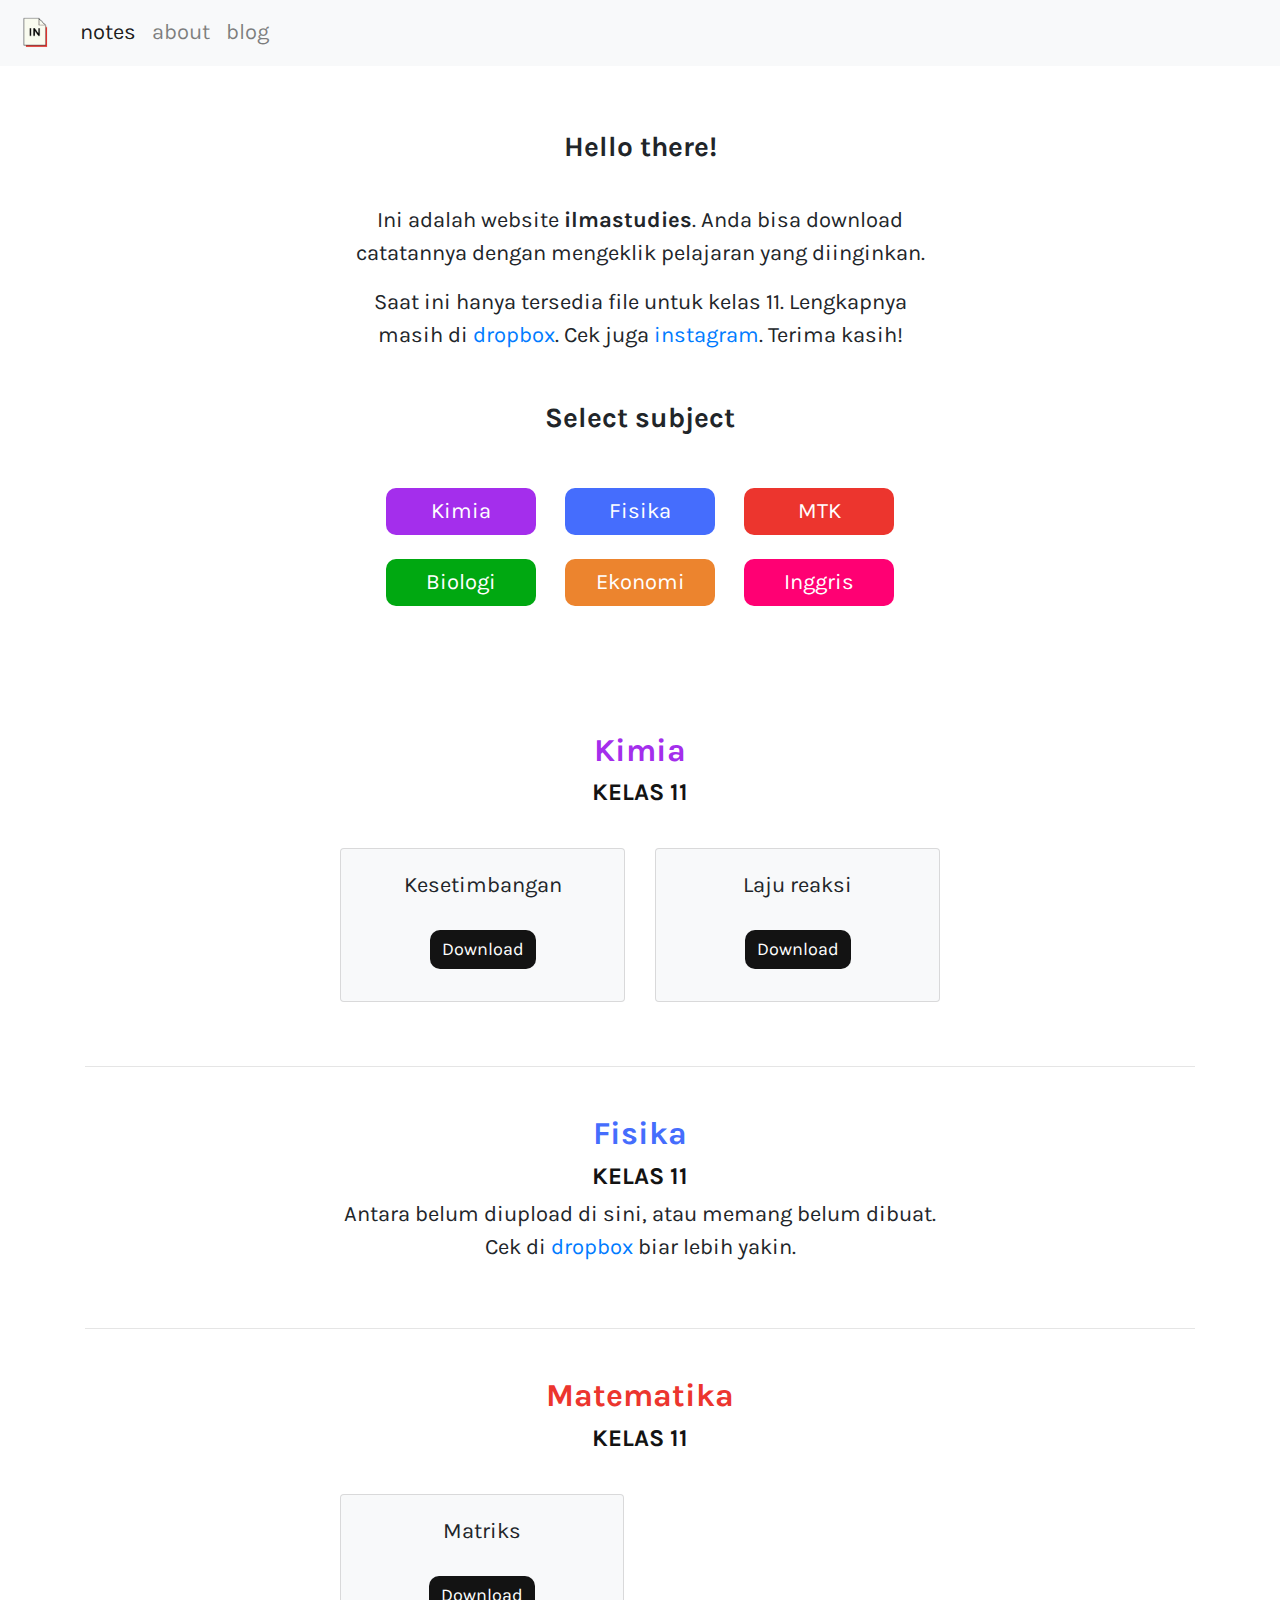
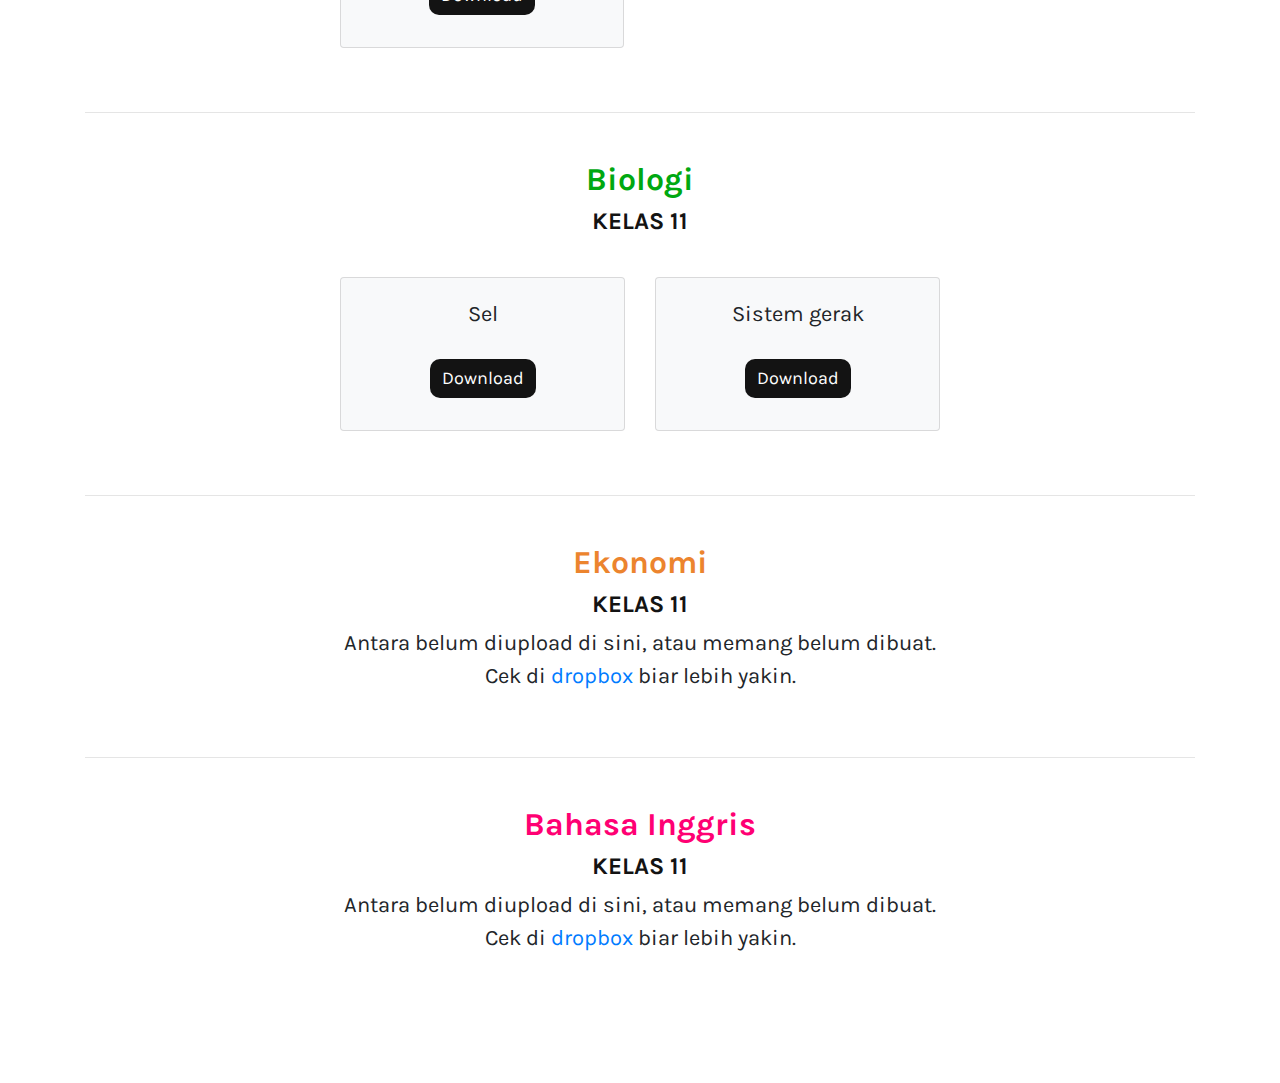
<file: index.html>
<!DOCTYPE html>

<!-- The following code is made by Ilma. Please clap the next time you see her, hopefully she'll holla back. -->

<html>
    <head>
        <title>ilmastudies</title>
        <link rel="shortcut icon" href="favicon.ico"/>
        <link rel="stylesheet" href="https://stackpath.bootstrapcdn.com/bootstrap/4.4.1/css/bootstrap.min.css" integrity="sha384-Vkoo8x4CGsO3+Hhxv8T/Q5PaXtkKtu6ug5TOeNV6gBiFeWPGFN9MuhOf23Q9Ifjh" crossorigin="anonymous">
        <link rel="stylesheet" type="text/css" href="assets/css/style.css">
    </head>

    <body>
        <header id="nav">
            <nav class="navbar navbar-expand-sm bg-light navbar-light">
                <ul class="navbar-nav">
                  <a class="navbar-brand" href="https://instagram.com/ilmastudies" target="_blank">
                    <img src="./assets/img/logo.png" alt="Logo" style="width:40px;">
                  </a>
                  <li class="nav-item active">
                    <a class="nav-link" href="index.html">notes</a>
                  </li>
                  <li class="nav-item">
                    <a class="nav-link" href="about.html">about</a>
                  </li>
                  <li class="nav-item">
                    <a class="nav-link" href="blog.html">blog</a>
                  </li>
                </ul>
              </nav>
        </header>

        <main>
        <div class="container">

            <div class="welcome">
                <h3>Hello there!</h3> <br>
                <p>Ini adalah website <b>ilmastudies</b>. Anda bisa download catatannya dengan mengeklik pelajaran yang diinginkan.</p>
                <p>Saat ini hanya tersedia file untuk kelas 11. Lengkapnya masih di <a href="http://bit.ly/ilmastudiesdb">dropbox</a>. Cek juga <a href="http://instagram.com/ilmastudies">instagram</a>. Terima kasih!</p>
            </div> <br>

            <div class="select-subject">
                <h3>Select subject</h3><br>
                <div class="select-subjectbtns">
                    <button class="btn" style="background-color:#a42eec" onclick="window.location.href='#kimia'">Kimia</button>
                    <button class="btn" style="background-color:#456dfd" onclick="window.location.href='#fisika'">Fisika</button>
                    <button class="btn" style="background-color:#ec352e" onclick="window.location.href='#mtk'">MTK</button>
                    <button class="btn" style="background-color:#00a811" onclick="window.location.href='#biologi'">Biologi</button>
                    <button class="btn" style="background-color:#ec842e" onclick="window.location.href='#ekonomi'">Ekonomi</button>
                    <button class="btn" style="background-color:#ff0073" onclick="window.location.href='#inggris'">Inggris</button>
                </div>
            </div>
            <br><br>

            <div class="kimia">
                <h2 style="color:#a42eec" id="kimia">Kimia</h2>
                <h4>KELAS 11</h4><br>
                <div class="card-deck">
                    <div class="card bg-light">
                        <div class="card-body text-center">
                        <p class="card-text">Kesetimbangan</p>
                        <a href="#" class="btn btn-primary" onclick="window.location.href='https://dl.dropboxusercontent.com/s/eby817e8rxriu4j/Kesetimbangan.pdf?dl=0'">Download</a>
                        </div>
                    </div>
                    <div class="card bg-light">
                        <div class="card-body text-center">
                        <p class="card-text">Laju reaksi</p>
                        <a href="#" class="btn btn-primary" onclick="window.location.href='https://dl.dropboxusercontent.com/s/3ybthpw0mihhxgb/Laju%20reaksi.pdf?dl=0'">Download</a>
                        </div>
                    </div>
                </div>
            </div>
            <hr>
            <div class="fisika">
                <h2 style="color:#456dfd" id="fisika">Fisika</h2>
                <h4>KELAS 11</h4>
                <p>Antara belum diupload di sini, atau memang belum dibuat. Cek di <a href="https://bit.ly/ilmastudiesdb">dropbox</a> biar lebih yakin.</p>
            </div>
            <hr>
            <div class="mtk">
                <h2 style="color:#ec352e" id="mtk">Matematika</h2>
                <h4>KELAS 11</h4><br>
                <div class="card-deck">
                    <div class="card bg-light">
                        <div class="card-body text-center">
                          <p class="card-text">Matriks</p>
                          <a href="#" class="btn btn-primary" onclick="window.location.href='https://dl.dropboxusercontent.com/s/19kb0o0bkgid77a/Matriks.pdf?dl=0'">Download</a>
                        </div>
                    </div>
                </div>
            </div>
            <hr>
            <div class="biologi">
                <h2 style="color:#00a811" id="biologi">Biologi</h2>
                <h4>KELAS 11</h4><br>
                <div class="card-deck">
                    <div class="card bg-light">
                        <div class="card-body text-center">
                        <p class="card-text">Sel</p>
                        <a href="#" class="btn btn-primary" onclick="window.location.href='https://dl.dropboxusercontent.com/s/yg964x4zewk66o3/Sel.pdf?dl=0'">Download</a>
                        </div>
                    </div>
                    <div class="card bg-light">
                        <div class="card-body text-center">
                        <p class="card-text">Sistem gerak</p>
                        <a href="#" class="btn btn-primary" onclick="window.location.href='https://dl.dropboxusercontent.com/s/jkijagv3e0vi6ws/Sistem%20gerak.pdf?dl=0'"">Download</a>
                        </div>
                    </div>
                </div> 
            </div>
            <hr>
            <div class="ekonomi">
                <h2 style="color:#ec842e" id="ekonomi">Ekonomi</h2>
                <h4>KELAS 11</h4>
                <p>Antara belum diupload di sini, atau memang belum dibuat. Cek di <a href="https://bit.ly/ilmastudiesdb">dropbox</a> biar lebih yakin.</p>
            </div>
            <hr>
            <div class="inggris">
                <h2 style="color:#ff0073" id="inggris">Bahasa Inggris</h2>
                <h4>KELAS 11</h4>
                <p>Antara belum diupload di sini, atau memang belum dibuat. Cek di <a href="https://bit.ly/ilmastudiesdb">dropbox</a> biar lebih yakin.</p>
            </div>
        </div>
        </main>

    <script>
        <script src="https://code.jquery.com/jquery-3.4.1.slim.min.js" integrity="sha384-J6qa4849blE2+poT4WnyKhv5vZF5SrPo0iEjwBvKU7imGFAV0wwj1yYfoRSJoZ+n" crossorigin="anonymous"></script>
        <script src="https://cdn.jsdelivr.net/npm/popper.js@1.16.0/dist/umd/popper.min.js" integrity="sha384-Q6E9RHvbIyZFJoft+2mJbHaEWldlvI9IOYy5n3zV9zzTtmI3UksdQRVvoxMfooAo" crossorigin="anonymous"></script>
        <script src="https://stackpath.bootstrapcdn.com/bootstrap/4.4.1/js/bootstrap.min.js" integrity="sha384-wfSDF2E50Y2D1uUdj0O3uMBJnjuUD4Ih7YwaYd1iqfktj0Uod8GCExl3Og8ifwB6" crossorigin="anonymous"></script>
    </script>

    </body>
</html>
</file>
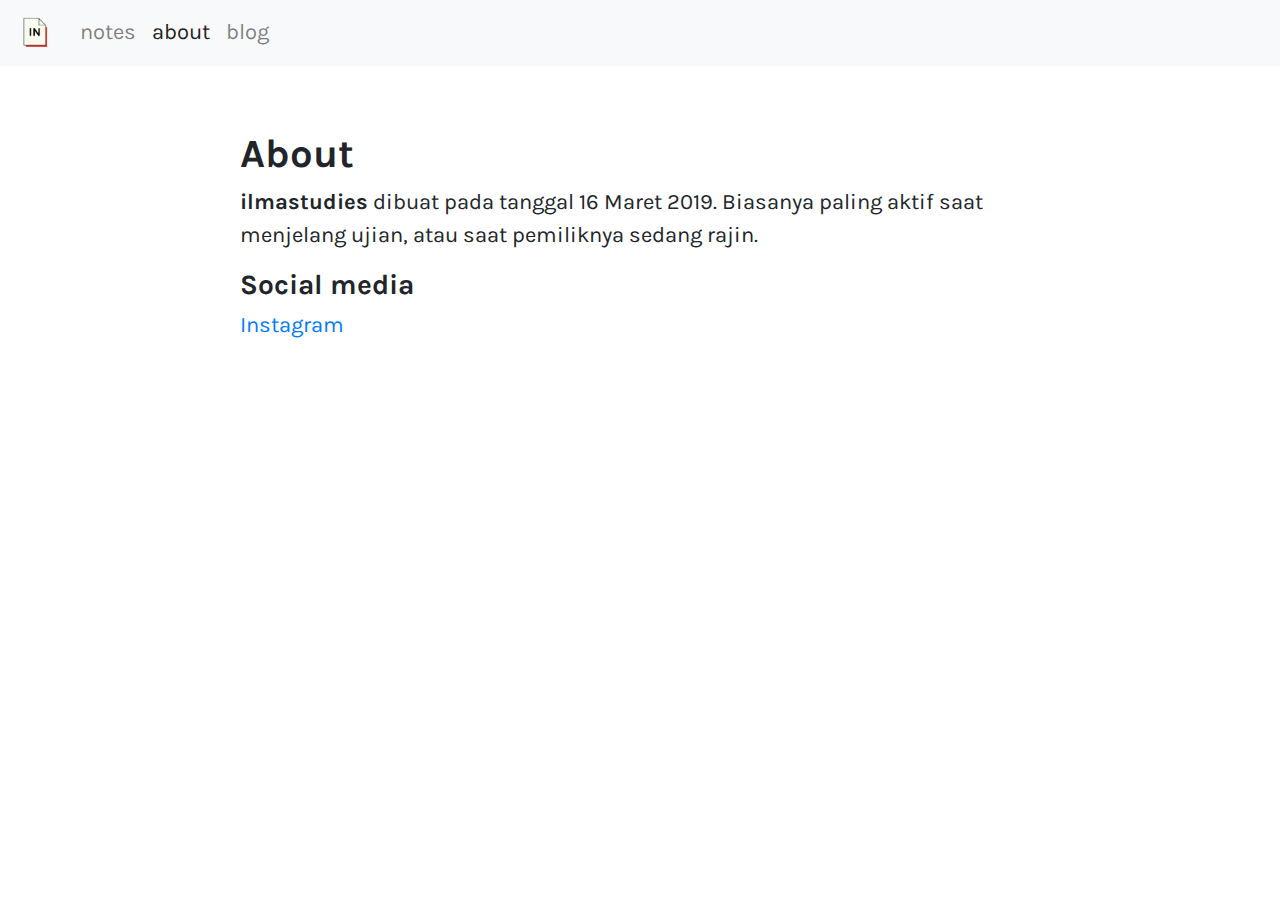
<file: about.html>
<!DOCTYPE html>

<html>
    <head>
        <title>about - ilmastudies</title>
        <link rel="shortcut icon" href="favicon.ico"/>
        <link rel="stylesheet" href="https://stackpath.bootstrapcdn.com/bootstrap/4.4.1/css/bootstrap.min.css" integrity="sha384-Vkoo8x4CGsO3+Hhxv8T/Q5PaXtkKtu6ug5TOeNV6gBiFeWPGFN9MuhOf23Q9Ifjh" crossorigin="anonymous">
        <link rel="stylesheet" type="text/css" href="assets/css/style.css">
    </head>

    <body>
        <header>
            <nav class="navbar navbar-expand-sm bg-light navbar-light">
                <ul class="navbar-nav">
                  <a class="navbar-brand" href="https://instagram.com/ilmastudies" target="_blank">
                    <img src="./assets/img/logo.png" alt="Logo" style="width:40px;">
                  </a>
                  <li class="nav-item">
                    <a class="nav-link" href="index.html">notes</a>
                  </li>
                  <li class="nav-item active">
                    <a class="nav-link" href="about.html">about</a>
                  </li>
                  <li class="nav-item">
                    <a class="nav-link" href="blog.html">blog</a>
                  </li>
                </ul>
              </nav>
        </header>

        <main>
            <section class="about">
                <h1>About</h1>
                <p><b>ilmastudies</b> dibuat pada tanggal 16 Maret 2019. Biasanya paling aktif saat menjelang ujian, atau saat pemiliknya sedang rajin.</p>
                <h3>Social media</h3>
                <a href="https:instagram.com/ilmastudies">Instagram</a>
            </section>
        </main>

        <script>
            <script src="https://code.jquery.com/jquery-3.4.1.slim.min.js" integrity="sha384-J6qa4849blE2+poT4WnyKhv5vZF5SrPo0iEjwBvKU7imGFAV0wwj1yYfoRSJoZ+n" crossorigin="anonymous"></script>
            <script src="https://cdn.jsdelivr.net/npm/popper.js@1.16.0/dist/umd/popper.min.js" integrity="sha384-Q6E9RHvbIyZFJoft+2mJbHaEWldlvI9IOYy5n3zV9zzTtmI3UksdQRVvoxMfooAo" crossorigin="anonymous"></script>
            <script src="https://stackpath.bootstrapcdn.com/bootstrap/4.4.1/js/bootstrap.min.js" integrity="sha384-wfSDF2E50Y2D1uUdj0O3uMBJnjuUD4Ih7YwaYd1iqfktj0Uod8GCExl3Og8ifwB6" crossorigin="anonymous"></script>
        </script>

    </body>
</html>
</file>
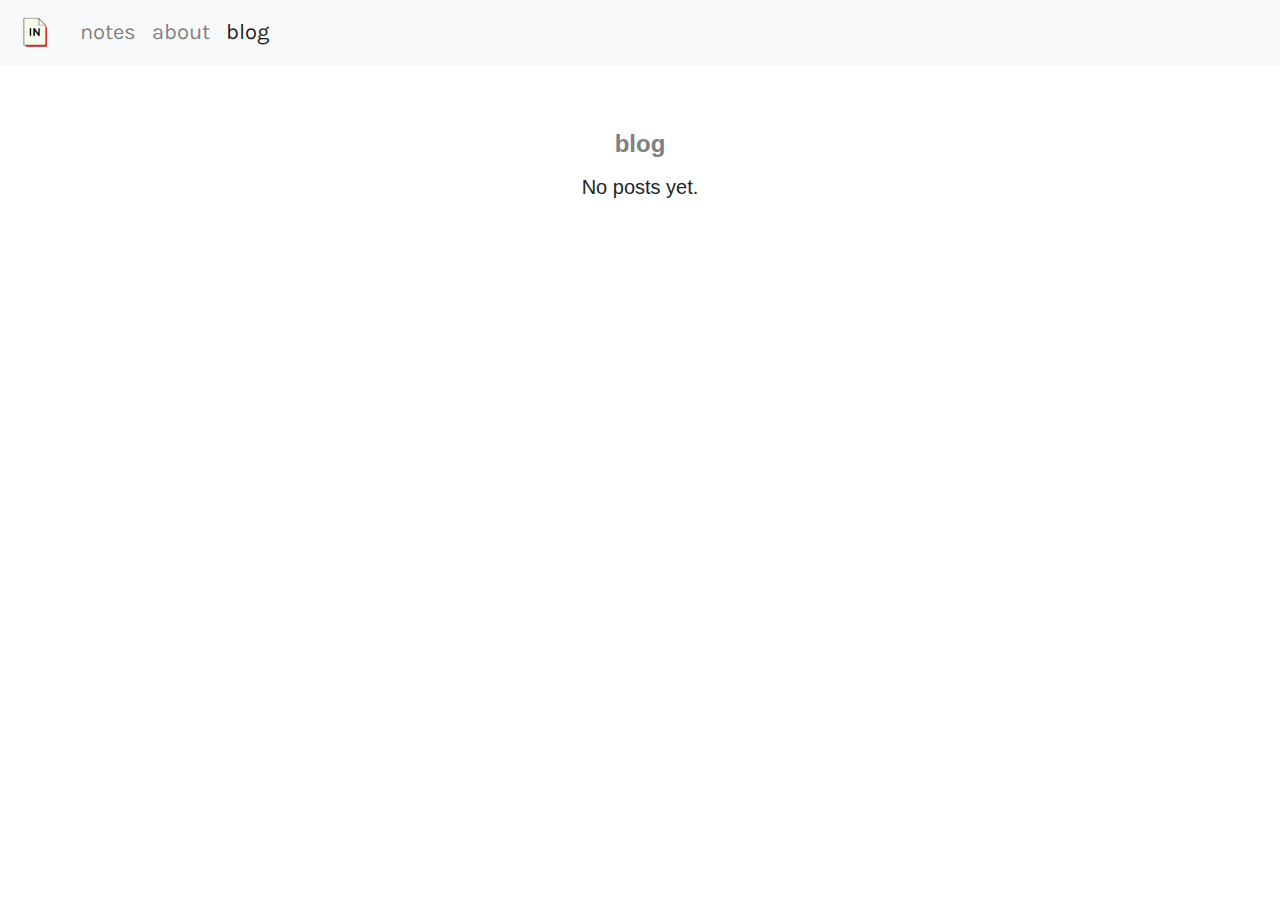
<file: blog.html>
<!DOCTYPE html>

<html>
    <head>
        <title>blog - ilmastudies</title>
        <link rel="shortcut icon" href="favicon.ico"/>
        <link rel="stylesheet" href="https://stackpath.bootstrapcdn.com/bootstrap/4.4.1/css/bootstrap.min.css" integrity="sha384-Vkoo8x4CGsO3+Hhxv8T/Q5PaXtkKtu6ug5TOeNV6gBiFeWPGFN9MuhOf23Q9Ifjh" crossorigin="anonymous">
        <link rel="stylesheet" type="text/css" href="assets/css/style.css">
    </head>

    <body>
        <header>
            <nav class="navbar navbar-expand-sm bg-light navbar-light">
                <ul class="navbar-nav">
                  <a class="navbar-brand" href="https://instagram.com/ilmastudies" target="_blank">
                    <img src="./assets/img/logo.png" alt="Logo" style="width:40px;">
                  </a>
                  <li class="nav-item">
                    <a class="nav-link" href="index.html">notes</a>
                  </li>
                  <li class="nav-item">
                    <a class="nav-link" href="about.html">about</a>
                  </li>
                  <li class="nav-item active">
                    <a class="nav-link" href="blog.html">blog</a>
                  </li>
                </ul>
              </nav>
        </header>

        <main>
            <div class="container-blog">
                <h4>blog</h4>

                <article id="nope">
                    <h5>No posts yet.</h5>
                </article>

                <!-- <article id="1">
                    <h2>Growth mindset</h2>
                    <h5>3 January 2020</h5>
                    <p> Banyak orang yang berpikir, "Mudah</p>
                </article> -->
            </div>
        </main>

    </body>
</html>
</file>
<file: assets/css/style.css>
@import url('https://fonts.googleapis.com/css?family=Karla&display=swap');
@import url('https://rsms.me/inter/inter.css');

h1, h2, h3, h4, h5 {
    font-weight: bold;
}

h2 {
    margin-top: 3rem;
}

.card-title {
    margin: 0rem;
}

.card-body-blog {
    border: grey solid 0.5px;
    border-radius: 10px;
}

h4 {
    color: #131313;
}

body {
    font-family: Karla, sans-serif;
    font-size: 22px;
    padding: 0;
    margin: 0;
}

.logo, #title {
    width: 72px;
}

#title {
    color: black;
    font-weight: bold;
}

main {
    padding: 4rem 2rem;
}

article, main .about {
    max-width: 800px;
    margin: auto;
}

article h2 {
    font-family: 'Inter', sans-serif;
    font-size: 2.5rem;
    text-align: center;
}

.container-blog h4 {
    font-family: 'Inter', sans-serif;
    text-align: center;
    margin: auto;
    padding-bottom: 1rem;
    color: grey;
}

article h5 {
    font-family: 'Inter', sans-serif;
    font-weight: normal;
    font-size: 1.25rem;
    text-align: center;
    margin-bottom: 2.5rem;
}

.select-subject, .welcome {
    text-align: center;
    max-width: 600px;
    margin: auto;
}

.kimia, .fisika, .mtk, .biologi, .ekonomi, .inggris {
    text-align: center;
    max-width: 600px;
    margin: auto;
    margin-bottom: 4rem;
    padding: 1 rem;
}

/* fucking cards */
.mtk .card {
    max-width: 45%;
}

/* button */
button {
    font-family: Karla;
    font-size: 22px;
    border: none;
    width: 150px;
}

.btn {
    margin: 0.75rem;
    font-size: 22px;
    color: white;
    border-radius: 10px;
}

.btn-primary {
    font-size: 18px;
    background-color: #131313;
    border: none;
}

.read-more {
    margin: 0px;
}

@media screen and (max-width: 600px) {
    .card {
      width: 100%;
      display: block;
      margin-bottom: 20px;
    }
  }
</file>
